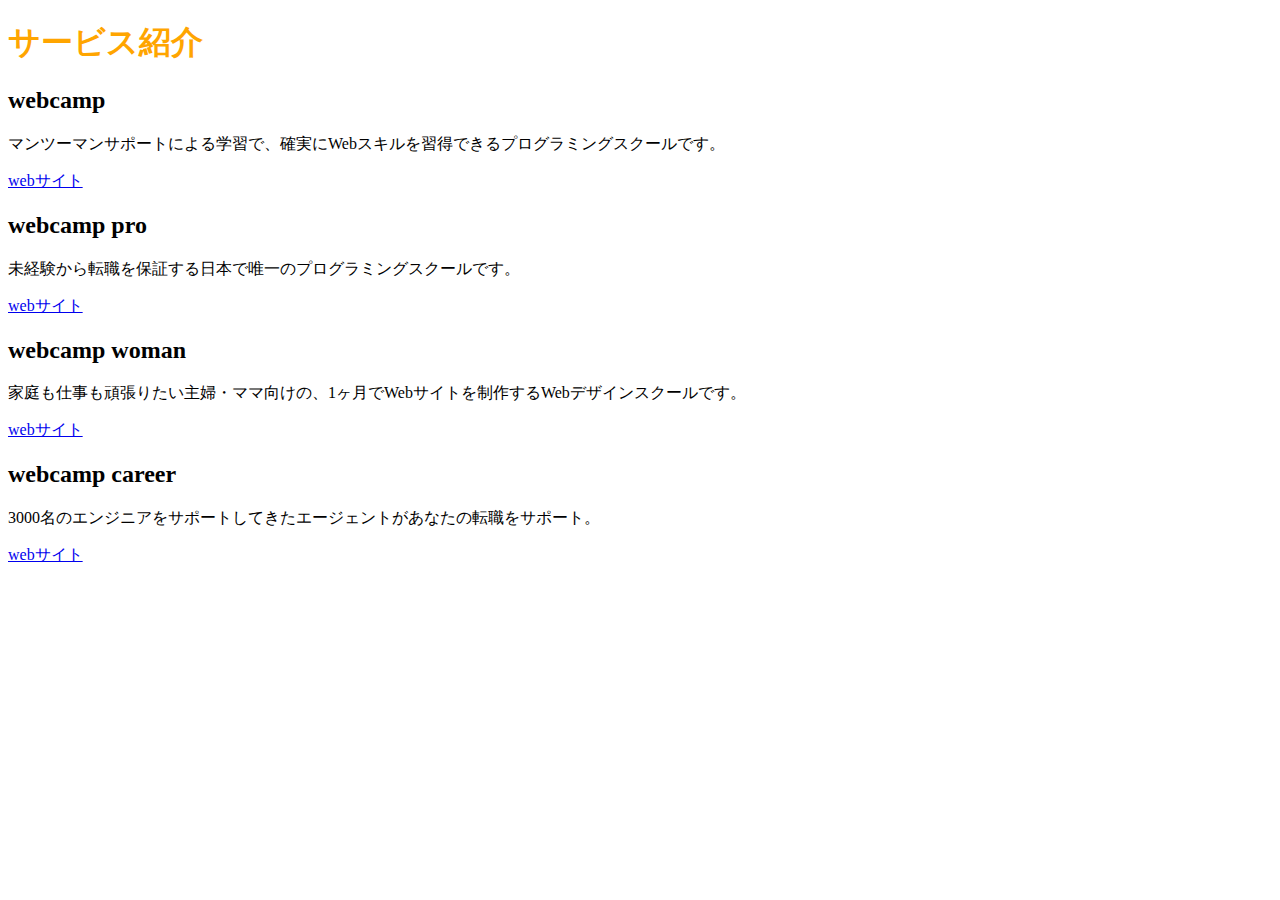
<file: HTML･CSS/2章/exercise.html>
<!DOCTYPE html>
<html lang="ja">
  <head>
    <meta charset="UTF-8" />
    <title>2章演習</title>
    <link rel="stylesheet" href="exercise.css" />
  </head>

  <body>
    <h1>サービス紹介</h1>

    <h2>webcamp</h2>
    <p>マンツーマンサポートによる学習で、確実にWebスキルを習得できるプログラミングスクールです。</p>
    <a href="https://web-camp.io/">webサイト</a>

    <h2>webcamp pro</h2>
    <p>未経験から転職を保証する日本で唯一のプログラミングスクールです。</p>
    <a href="http://web-camp.io/pro/">webサイト</a>

    <h2>webcamp woman</h2>
    <p>家庭も仕事も頑張りたい主婦・ママ向けの、1ヶ月でWebサイトを制作するWebデザインスクールです。</p>
    <a href="http://web-camp.io/woman/">webサイト</a>

    <h2>webcamp career</h2>
    <p>3000名のエンジニアをサポートしてきたエージェントがあなたの転職をサポート。</p>
    <a href="http://web-camp.io/career/">webサイト</a>

  </body>
</html>
</file>
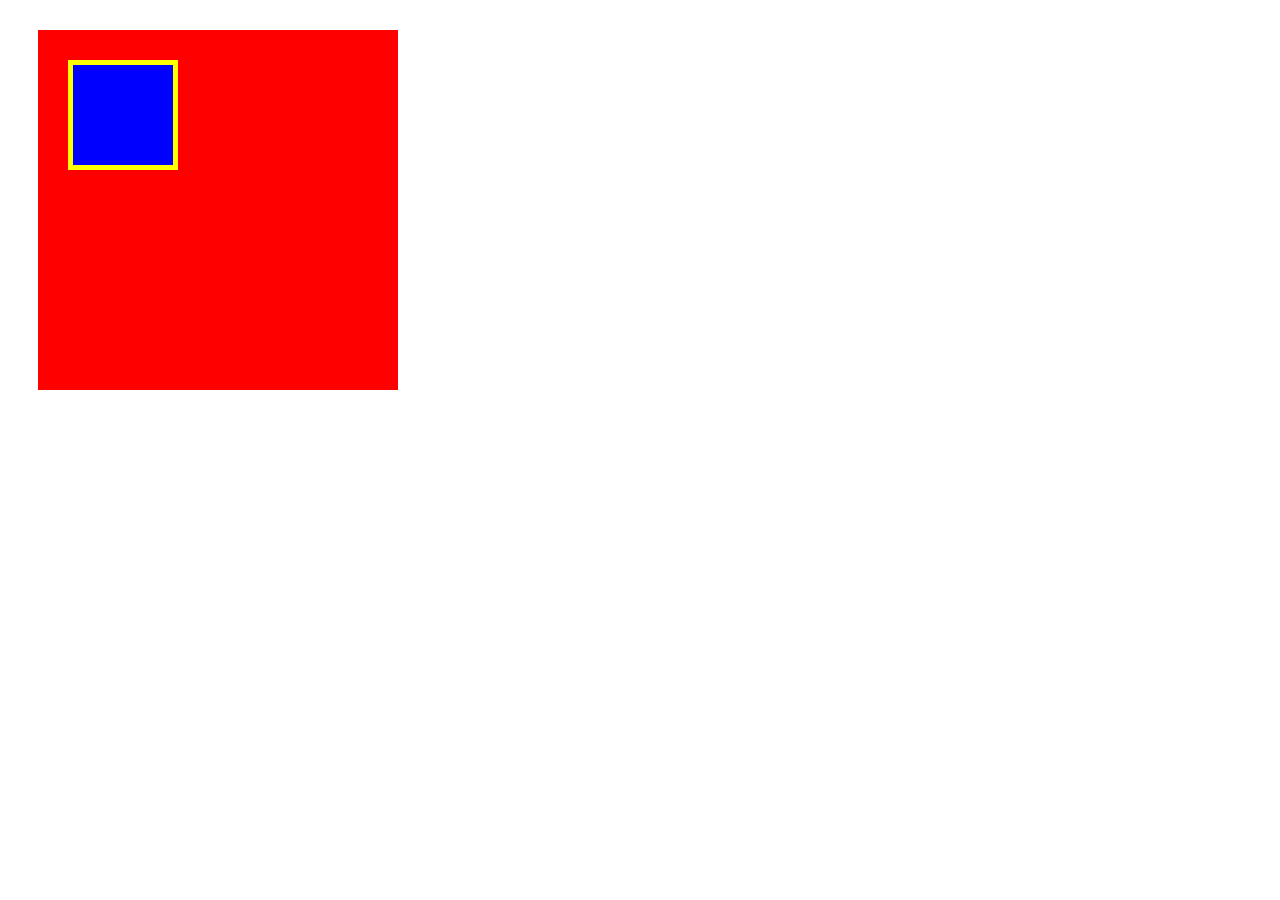
<file: HTML･CSS/3章/box.html>
<!DOCTYPE html>
<html lang="ja">
  <head>
    <meta charset="UTF-8" />
    <!-- CSSファイルの読み込み -->
    <link rel="stylesheet" href="box.css" />
    <title>BOX</title>
  </head>

  <body>
    <!-- box1用のdiv -->
    <div class="box1">
      <div class="box2"></div>
    </div>
  </body>
</html>
</file>
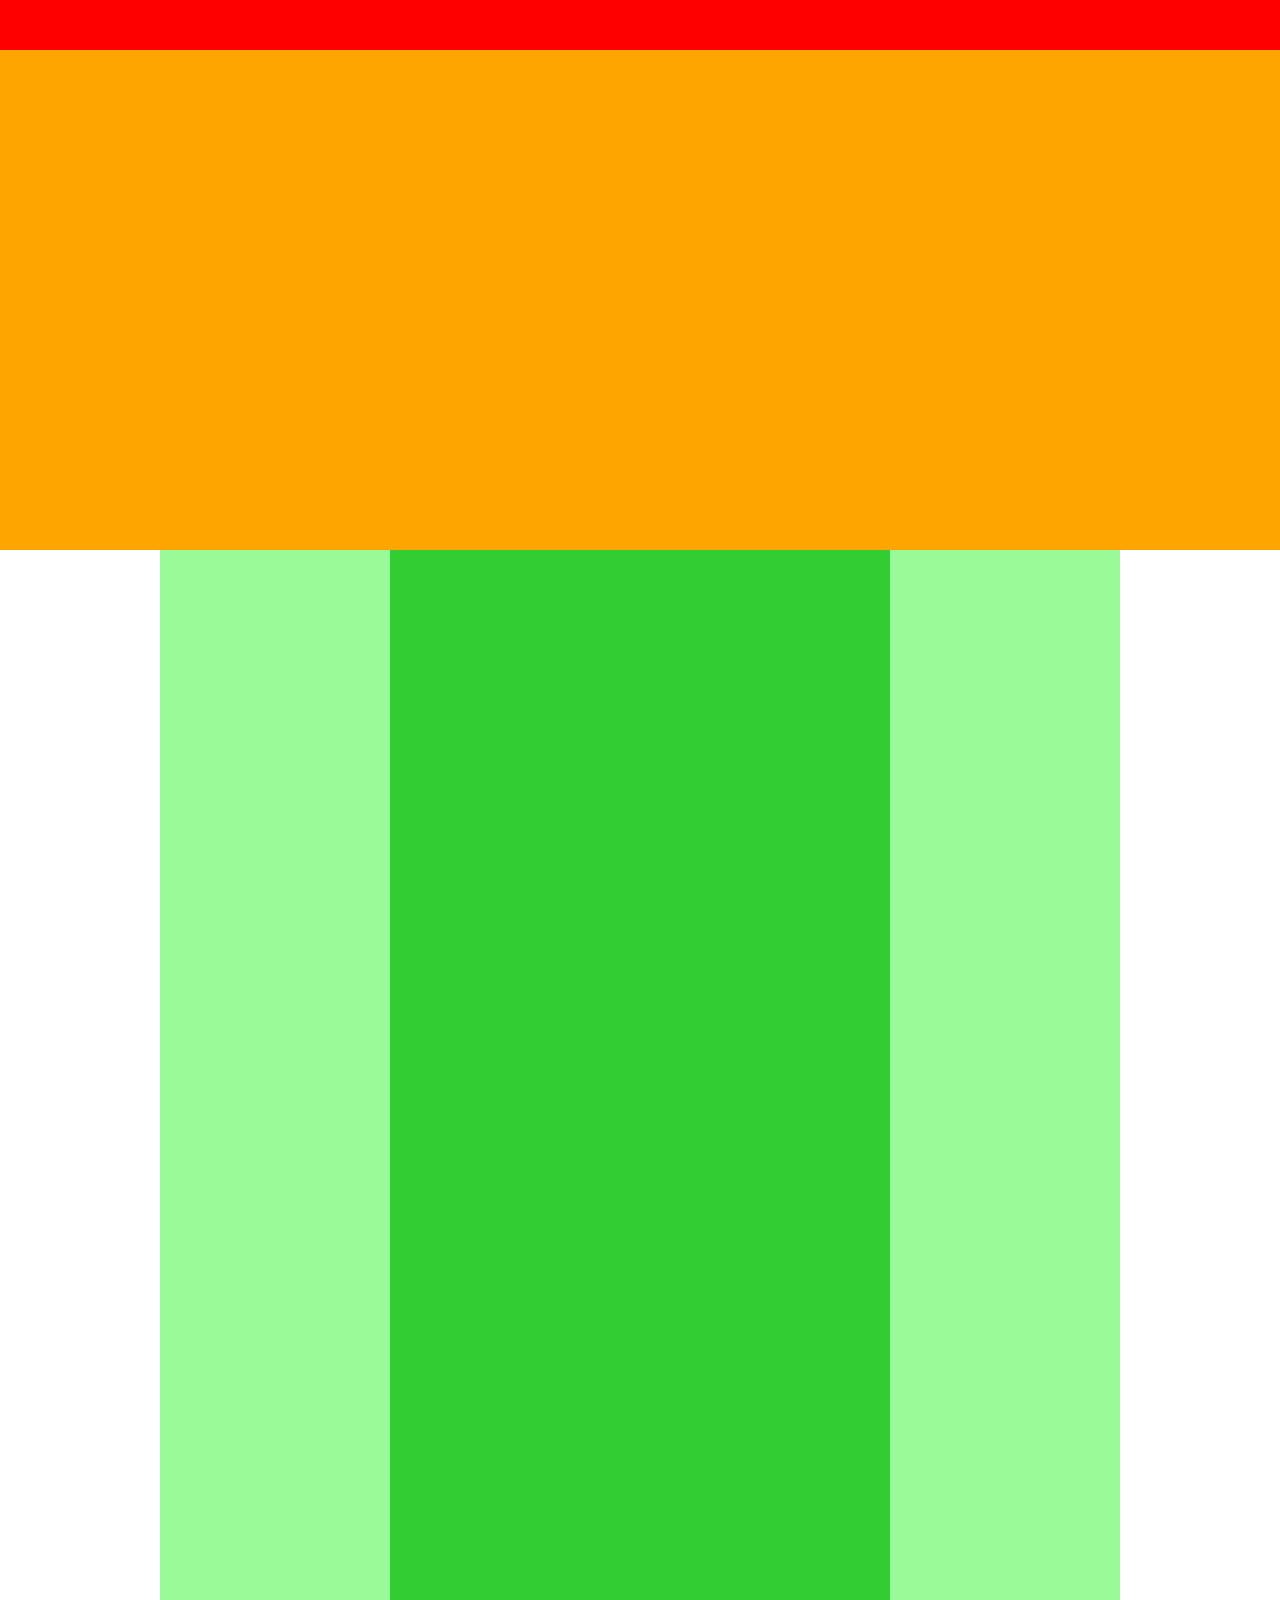
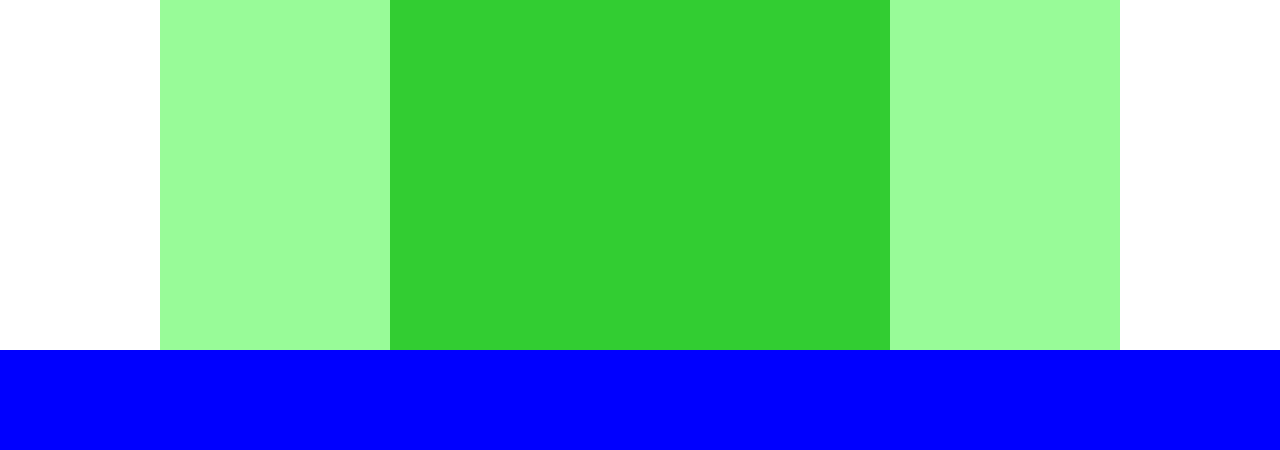
<file: HTML･CSS/4章/exercise.html>
<!DOCTYPE html>
<html lang="ja">
  <head>
    <meta charset="UTF-8" />
    <link rel="stylesheet" href="exercise.css" />
    <title>4章演習</title>
  </head>

  <body>
    <div class="header"></div>

    <div class="main-visual"></div>

    <div class="main">
      <div class="sidebar-left"></div>
      <div class="blog"></div>
      <div class="sidebar-right"></div>
    </div>

    <div class="footer"></div>

  </body>
</html>
</file>
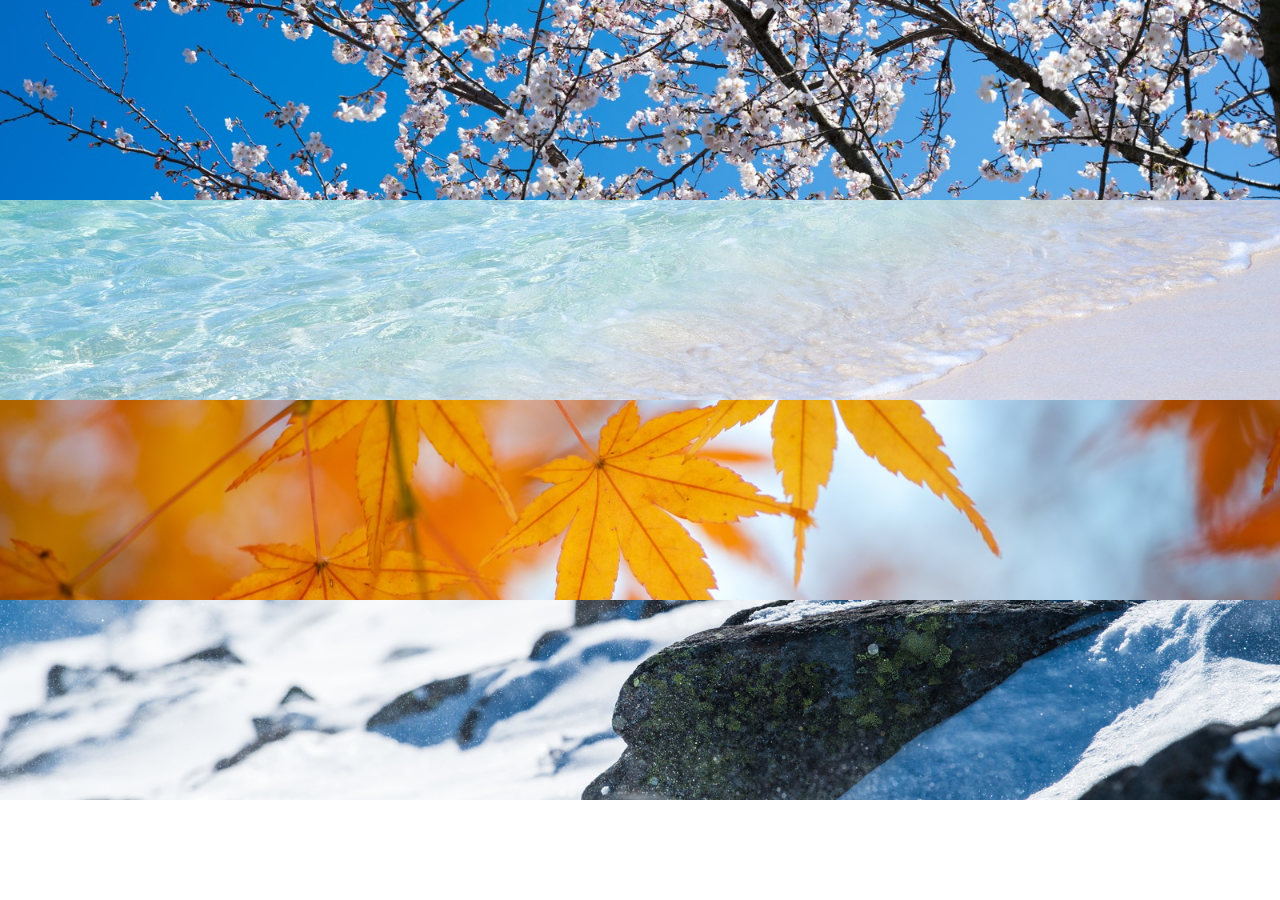
<file: HTML･CSS/6章/exercise.html>
<!DOCTYPE html>
<html lang="ja">
  <head>
    <meta charset="UTF-8" />
    <link rel="stylesheet" href="exercise.css" />
    <title>6章演習</title>
  </head>

  <body>
    <div class="box1"></div>
    <div class="box2"></div>
    <div class="box3"></div>
    <div class="box4"></div>
  </body>
</html>
</file>
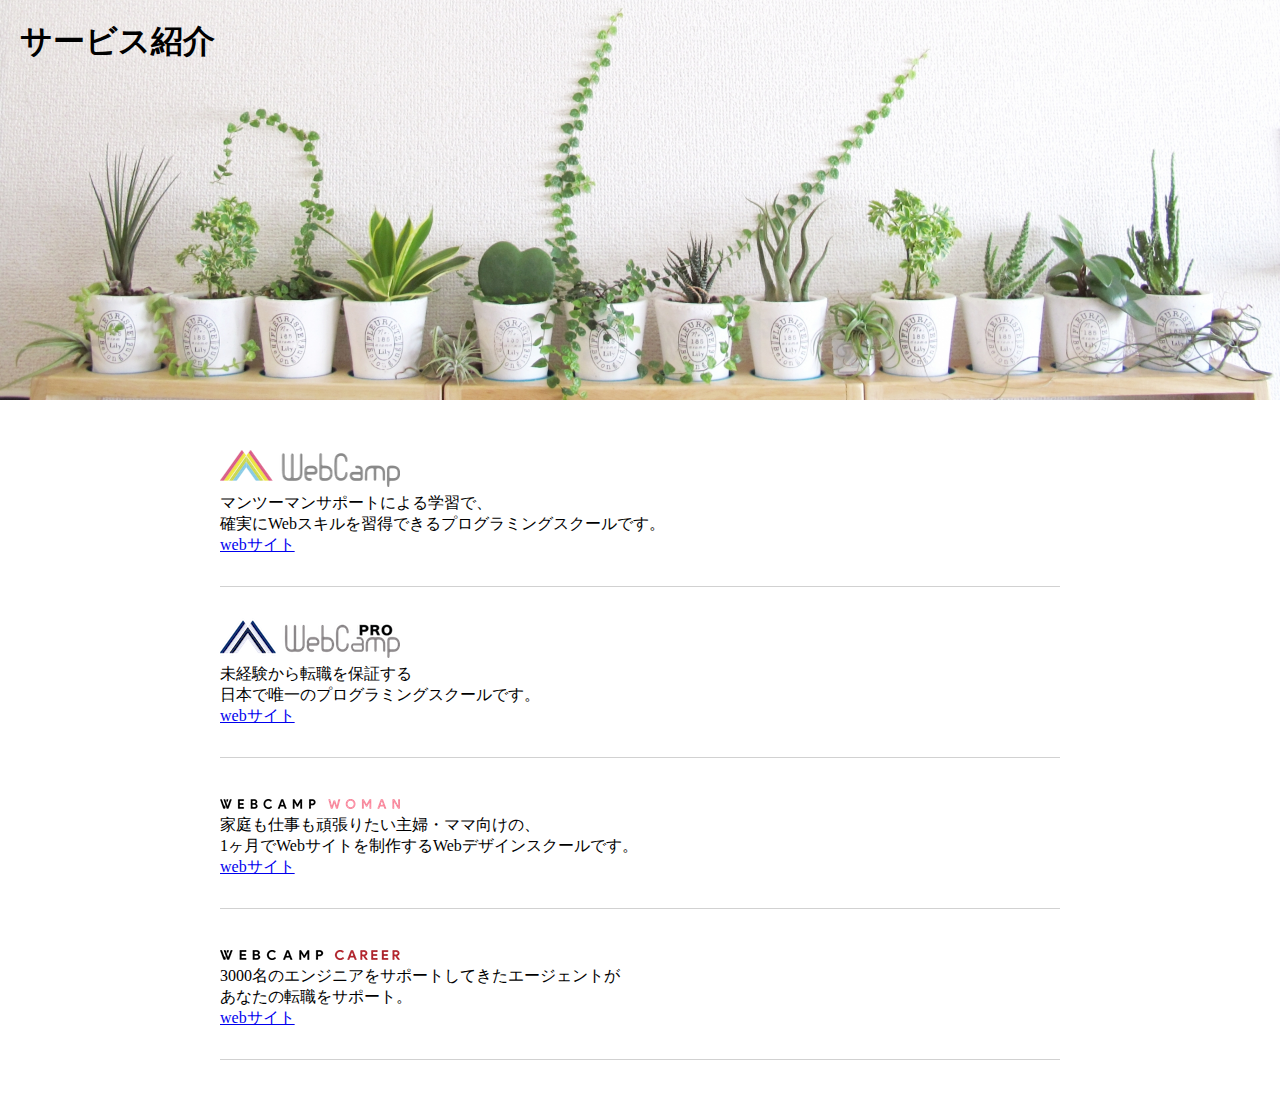
<file: HTML･CSS/7章/exercise.html>
<!DOCTYPE html>
<html lang="ja">
  <head>
    <meta charset="UTF-8" />
    <link rel="stylesheet" href="exercise.css" />
    <title>7章演習</title>
  </head>

  <body>
    <section class="main-visual">
      <h1 class="headline">
        サービス紹介
      </h1>
    </section>

    <main>
      <section class="service1">
        <h2><img src="img/wc-logo.png" alt="ロゴ" /></h2>
        <p>
          マンツーマンサポートによる学習で、<br />
          確実にWebスキルを習得できるプログラミングスクールです。
        </p>
        <a href="https://web-camp.io/">webサイト</a>
      </section>

      <section class="service2">
        <h2><img src="img/wcp-logo.png" alt="ロゴ" /></h2>
        <p>
          未経験から転職を保証する<br />
          日本で唯一のプログラミングスクールです。
        </p>
        <a href="http://web-camp.io/pro/">webサイト</a>
      </section>

      <section class="service3">
        <h2><img src="img/wcw-logo.png" alt="ロゴ" /></h2>
        <p>
          家庭も仕事も頑張りたい主婦・ママ向けの、<br />
          1ヶ月でWebサイトを制作するWebデザインスクールです。
        </p>
        <a href="http://web-camp.io/woman/">webサイト</a>
      </section>

      <section class="service4">
        <h2><img src="img/wcc-logo.png" alt="ロゴ" /></h2>
        <p>
          3000名のエンジニアをサポートしてきたエージェントが<br />
          あなたの転職をサポート。
        </p>
        <a href="http://web-camp.io/career/">webサイト</a>
      </section>
    </main>

  </body>
</html>
</file>
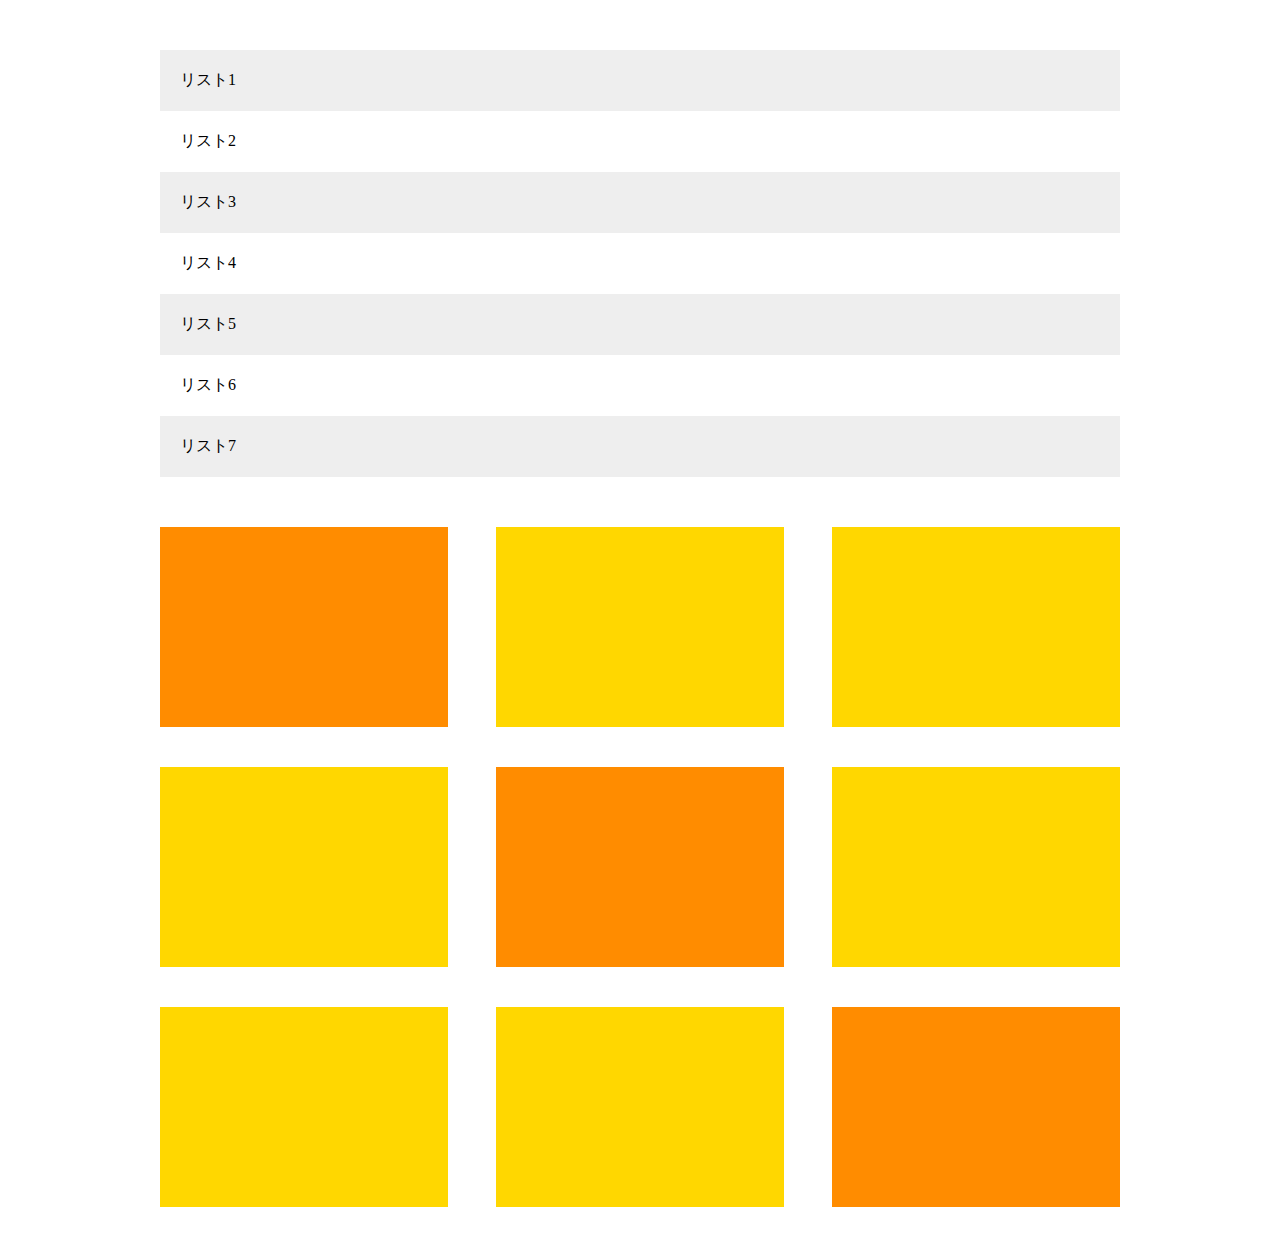
<file: HTML･CSS/8章/exercise.html>
<!DOCTYPE html>
<html lang="ja">
  <head>
    <meta charset="UTF-8" />
    <link rel="stylesheet" href="exercise.css" />
    <title>8章演習</title>
  </head>

  <body>
    <main>
      <ul class="item-list">
        <li class="item">リスト1</li>
        <li class="item">リスト2</li>
        <li class="item">リスト3</li>
        <li class="item">リスト4</li>
        <li class="item">リスト5</li>
        <li class="item">リスト6</li>
        <li class="item">リスト7</li>
      </ul>

      <div class="box-list">
        <div class="box"></div>
        <div class="box"></div>
        <div class="box"></div>
        <div class="box"></div>
        <div class="box"></div>
        <div class="box"></div>
        <div class="box"></div>
        <div class="box"></div>
        <div class="box"></div>
      </div>
    </main>

  </body>
</html>
</file>
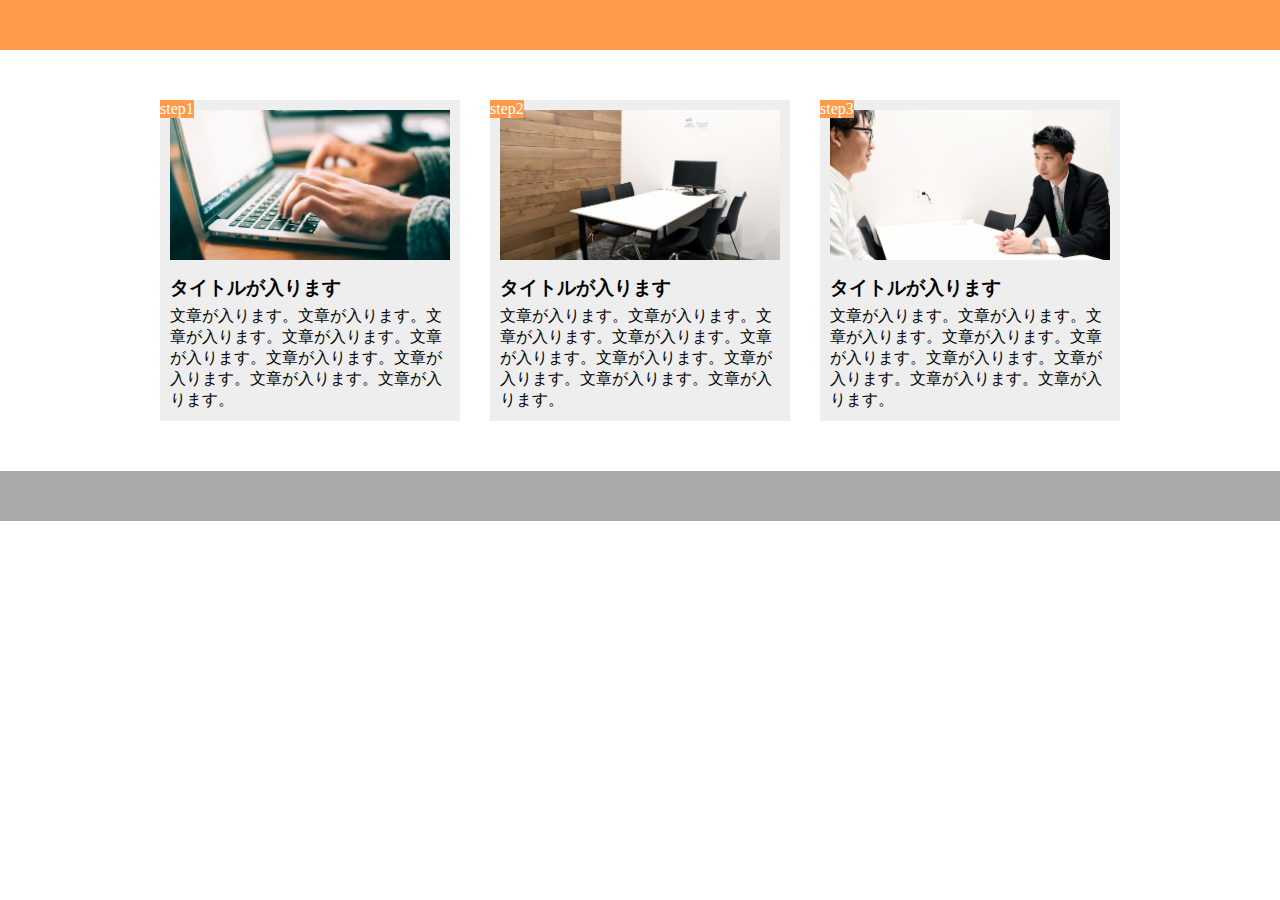
<file: HTML･CSS/9章/exercise2.html>
<!DOCTYPE html>
<html lang="ja">
  <head>
    <meta charset="UTF-8" />
    <link rel="stylesheet" href="exercise2.css">
    <title>9章演習2</title>
  </head>

  <body>
    <header></header>

    <main>
      <div class="step-box">
        <div class="step-img1"></div>
        <span class="step-num">step1</span>
        <h3 class="title">タイトルが入ります</h3>
        <p class="text">
          文章が入ります。文章が入ります。文章が入ります。文章が入ります。文章が入ります。文章が入ります。文章が入ります。文章が入ります。文章が入ります。
        </p>
      </div>

      <div class="step-box">
        <div class="step-img2"></div>
        <span class="step-num">step2</span>
        <h3 class="title">タイトルが入ります</h3>
        <p class="text">
          文章が入ります。文章が入ります。文章が入ります。文章が入ります。文章が入ります。文章が入ります。文章が入ります。文章が入ります。文章が入ります。
        </p>
      </div>

      <div class="step-box">
        <div class="step-img3"></div>
        <span class="step-num">step3</span>
        <h3 class="title">タイトルが入ります</h3>
        <p class="text">
          文章が入ります。文章が入ります。文章が入ります。文章が入ります。文章が入ります。文章が入ります。文章が入ります。文章が入ります。文章が入ります。
        </p>
      </div>
    </main>

    <footer></footer>

  </body>
</html>
</file>
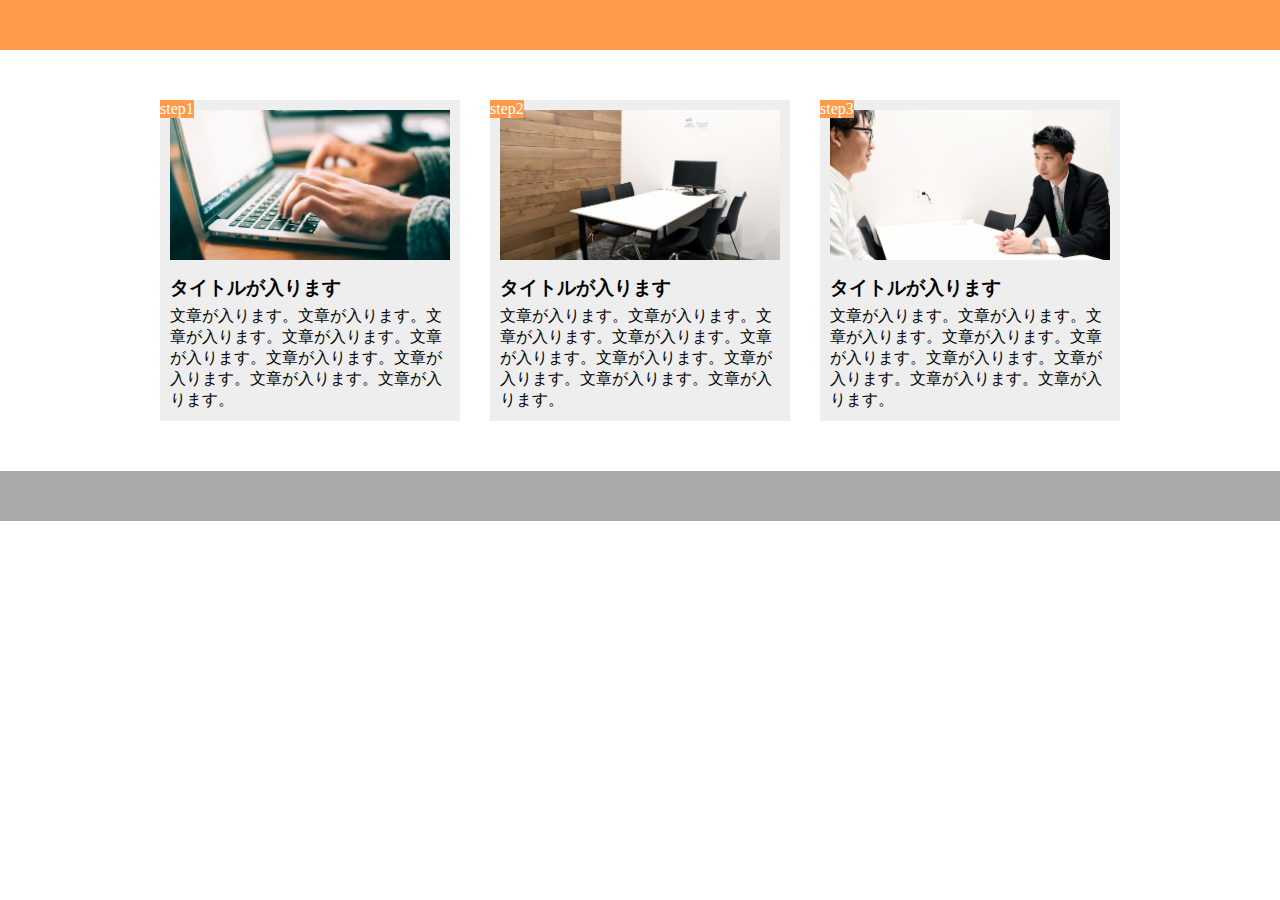
<file: HTML･CSS/課題1/exercise.html>
<!DOCTYPE html>
<html lang="ja">
  <head>
    <meta charset="UTF-8" />
    <meta name="viewport" content="width=device-width, initial-scale=1.0">
    <link rel="stylesheet" href="exercise.css">
    <title>課題1</title>
  </head>

  <body>
    <header></header>

    <main>
      <div class="step-box">
        <div class="step-img1"></div>
        <span class="step-num">step1</span>
        <h3 class="title">タイトルが入ります</h3>
        <p class="text">
          文章が入ります。文章が入ります。文章が入ります。文章が入ります。文章が入ります。文章が入ります。文章が入ります。文章が入ります。文章が入ります。
        </p>
      </div>

      <div class="step-box">
        <div class="step-img2"></div>
        <span class="step-num">step2</span>
        <h3 class="title">タイトルが入ります</h3>
        <p class="text">
          文章が入ります。文章が入ります。文章が入ります。文章が入ります。文章が入ります。文章が入ります。文章が入ります。文章が入ります。文章が入ります。
        </p>
      </div>

      <div class="step-box">
        <div class="step-img3"></div>
        <span class="step-num">step3</span>
        <h3 class="title">タイトルが入ります</h3>
        <p class="text">
          文章が入ります。文章が入ります。文章が入ります。文章が入ります。文章が入ります。文章が入ります。文章が入ります。文章が入ります。文章が入ります。
        </p>
      </div>
    </main>

    <footer></footer>

  </body>
</html>
</file>
<file: HTML･CSS/2章/exercise.css>
h1 {
  color: orange;
}
</file>
<file: HTML･CSS/3章/box.css>
.box1 {
  width: 300px;
  height: 300px;
  background-color: red;
  margin: 30px;
  padding: 30px;
}

.box2 {
  width: 100px;
  height: 100px;
  background-color: blue;
  /* 指定方法(box2の周囲すべてに枠線を設定する場合) */
  border: 5px solid yellow;
}
</file>
<file: HTML･CSS/4章/exercise.css>
* {
  margin: 0;
  padding: 0;
  box-sizing: border-box;
}

.header {
  width: 100%;
  height: 50px;
  background-color: red;
}

.main-visual {
  width: 100%;
  height: 500px;
  background-color: orange;
}

.main {
  width: 960px;
  display: flex;
  justify-content: center;
  margin: 0 auto;
}

.sidebar-left {
  width: 230px;
  height: 1400px;
  background-color: palegreen;
}

.blog {
  width: 500px;
  height: 1400px;
  background-color: limegreen;
}

.sidebar-right {
  width: 230px;
  height: 1400px;
  background-color: palegreen;
}

.footer {
  width: 100%;
  height: 100px;
  background-color: blue;
}
</file>
<file: HTML･CSS/6章/exercise.css>
* {
  margin: 0;
  padding: 0;
  box-sizing: border-box;
}

.box1 {
  height: 200px;
  background-image: url(img/box1.jpg);
  background-size: cover;
  background-position: center;
}

.box2 {
  height: 200px;
  background-image: url(img/box2.jpg);
  background-size: cover;
  background-position: center;
}

.box3 {
  height: 200px;
  background-image: url(img/box3.jpg);
  background-size: cover;
  background-position: center;
}

.box4 {
  height: 200px;
  background-image: url(img/box4.jpg);
  background-size: cover;
  background-position: center;
}
</file>
<file: HTML･CSS/7章/exercise.css>
* {
  margin: 0;
  padding: 0;
  box-sizing: border-box;
}

.main-visual {
  width: 100%;
  height: 400px;
  background-image: url(img/mv.jpg);
  background-size: cover;
  background-position: bottom;
}

.headline {
  padding: 20px;
}

main {
  width: 840px;
  margin: 50px auto;
}

.service1 {
  padding-bottom: 30px;
  border-bottom: 1px solid #d1d1d1;
  margin-bottom: 30px;
}

.service2 {
  padding-bottom: 30px;
  border-bottom: 1px solid #d1d1d1;
  margin-bottom: 30px;
}

.service3 {
  padding-bottom: 30px;
  border-bottom: 1px solid #d1d1d1;
  margin-bottom: 30px;
}

.service4 {
  padding-bottom: 30px;
  border-bottom: 1px solid #d1d1d1;
}
</file>
<file: HTML･CSS/8章/exercise.css>
* {
  margin: 0;
  padding: 0;
  box-sizing: border-box;
}

main {
  width: 960px;
  margin: 50px auto;
}

.item-list {
  margin-bottom: 50px;
}

.item {
  padding: 20px;
  list-style: none;
}

.item:nth-child(odd) {
  background-color: #eee;
}

.box-list {
  display: flex;
  flex-wrap: wrap;
}

.box {
  background-color: #ffd700;
  width: 30%;
  height: 200px;
  margin-right: 5%;
  margin-bottom: 40px;
}

.box:first-child,
.box:nth-child(5),
.box:last-child {
  background-color: #ff8c00;
}

.box:nth-child(3n) {
  margin-right: 0;
}

.box:nth-last-child(-n + 3) {
  margin-bottom: 0;
}
</file>
<file: HTML･CSS/9章/exercise2.css>
* {
  margin: 0;
  padding: 0;
  box-sizing: border-box;
}

header {
  height: 50px;
  background-color: #FF9A4B;
}

main {
  width: 960px;
  margin: 50px auto;
  display: flex;
}

.step-box {
  width: 300px;
  margin-right: 30px;
  padding: 10px;
  position: relative;
  background-color: #EEEEEE;
}

.step-box:last-child {
  margin-right: 0;
}

.step-img1 {
  height: 150px;
  background-image: url(img/flow01.png);
  background-position: bottom;
  background-size: cover;
}

.step-img2 {
  height: 150px;
  background-image: url(img/flow02.png);
  background-position: bottom;
  background-size: cover;
}

.step-img3 {
  height: 150px;
  background-image: url(img/flow03.png);
  background-position: bottom;
  background-size: cover;
}

.step-num {
  position: absolute;
  top: 0;
  left: 0;
  color: #fff;
  background-color: #FF9A4B;
}

.title {
  margin: 15px 0 5px;
}

footer {
  height: 50px;
  background-color: #AAAAAA;
}
</file>
<file: HTML･CSS/課題1/exercise.css>
* {
  margin: 0;
  padding: 0;
  box-sizing: border-box;
}

header {
  height: 50px;
  background-color: #FF9A4B;
}

main {
  width: 960px;
  margin: 50px auto;
  display: flex;
}

.step-box {
  width: 300px;
  margin-right: 30px;
  padding: 10px;
  position: relative;
  background-color: #EEEEEE;
}

.step-box:last-child {
  margin-right: 0;
}

.step-img1 {
  height: 150px;
  background-image: url(img/flow01.png);
  background-position: bottom;
  background-size: cover;
}

.step-img2 {
  height: 150px;
  background-image: url(img/flow02.png);
  background-position: bottom;
  background-size: cover;
}

.step-img3 {
  height: 150px;
  background-image: url(img/flow03.png);
  background-position: bottom;
  background-size: cover;
}

.step-num {
  position: absolute;
  top: 0;
  left: 0;
  color: #fff;
  background-color: #FF9A4B;
}

.title {
  margin: 15px 0 5px;
}

footer {
  height: 50px;
  background-color: #AAAAAA;
}

@media screen and (max-width: 768px) {
  main {
    width: 100%;
    flex-direction: column;
  }

  .step-box {
    width: 90%;
    margin: 0 auto 20px auto;
  }

  .step-box:last-child {
    margin: 0 auto;
  }
}
</file>
